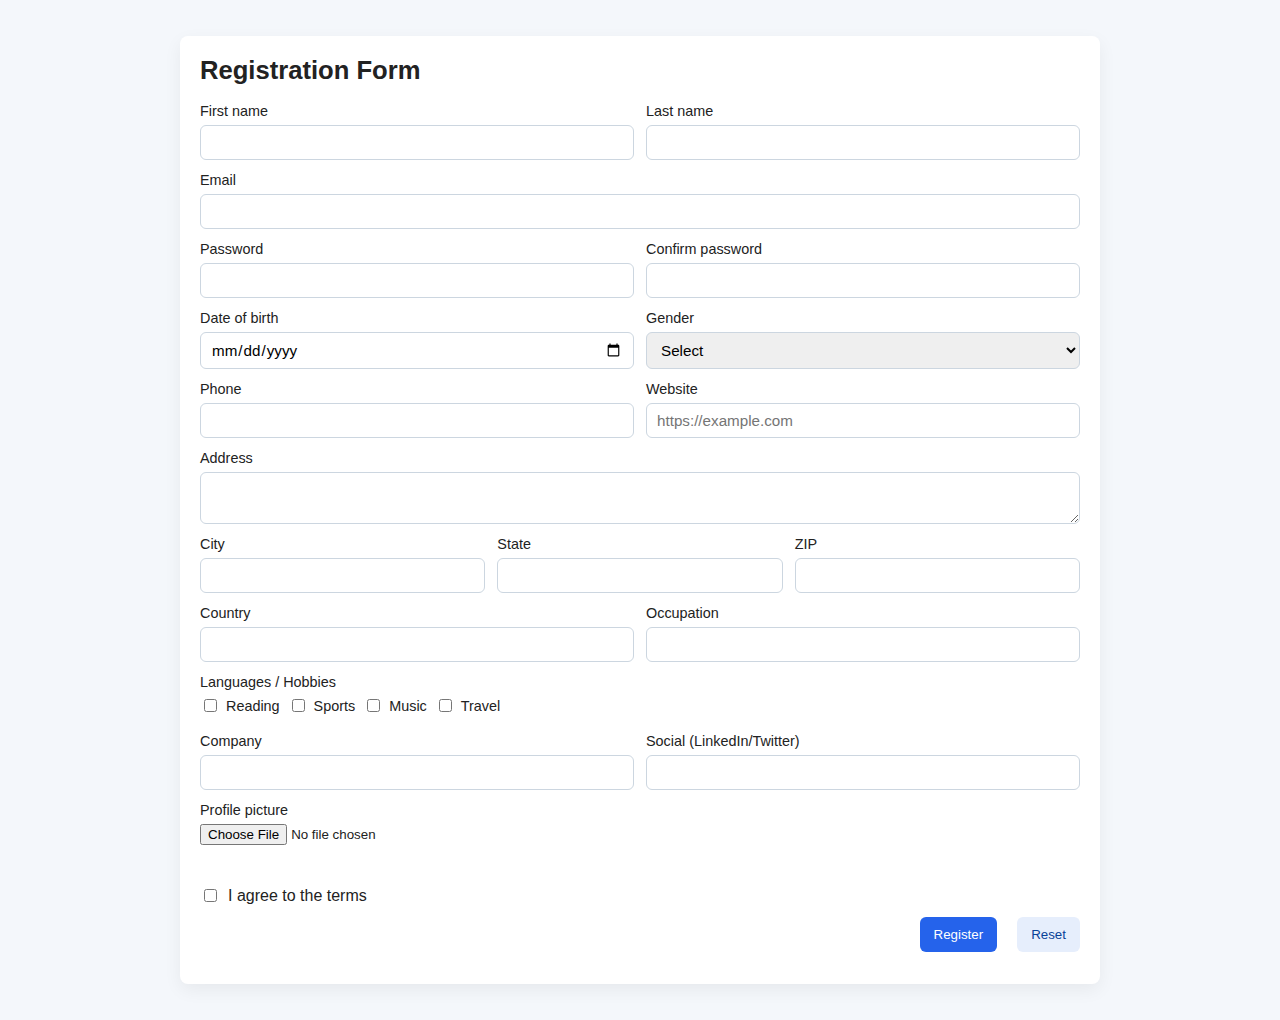
<file: index.html>
<!DOCTYPE html>
<html lang="en">
<head>
	<meta charset="utf-8" />
	<meta name="viewport" content="width=device-width,initial-scale=1" />
	<title>Registration Form</title>
	<link rel="stylesheet" href="styles.css" />
</head>
<body>
	<main class="container">
		<h1>Registration Form</h1>

		<form id="registrationForm" novalidate>
			<div class="row">
				<div class="field">
					<label for="firstName">First name</label>
					<input id="firstName" name="firstName" type="text" required />
				</div>
				<div class="field">
					<label for="lastName">Last name</label>
					<input id="lastName" name="lastName" type="text" required />
				</div>
			</div>

			<div class="row">
				<div class="field full">
					<label for="email">Email</label>
					<input id="email" name="email" type="email" required />
				</div>
			</div>

			<div class="row">
				<div class="field">
					<label for="password">Password</label>
					<input id="password" name="password" type="password" minlength="8" required />
				</div>
				<div class="field">
					<label for="confirmPassword">Confirm password</label>
					<input id="confirmPassword" name="confirmPassword" type="password" minlength="8" required />
				</div>
			</div>

			<div class="row">
				<div class="field">
					<label for="dob">Date of birth</label>
					<input id="dob" name="dob" type="date" required />
				</div>
				<div class="field">
					<label for="gender">Gender</label>
					<select id="gender" name="gender" required>
						<option value="">Select</option>
						<option>Male</option>
						<option>Female</option>
						<option>Other</option>
						<option>Prefer not to say</option>
					</select>
				</div>
			</div>

			<div class="row">
				<div class="field">
					<label for="phone">Phone</label>
					<input id="phone" name="phone" type="tel" pattern="[0-9+\- ()]{7,20}" required />
				</div>
				<div class="field">
					<label for="website">Website</label>
					<input id="website" name="website" type="url" placeholder="https://example.com" />
				</div>
			</div>

			<div class="row">
				<div class="field full">
					<label for="address">Address</label>
					<textarea id="address" name="address" rows="2"></textarea>
				</div>
			</div>

			<div class="row">
				<div class="field">
					<label for="city">City</label>
					<input id="city" name="city" type="text" />
				</div>
				<div class="field">
					<label for="state">State</label>
					<input id="state" name="state" type="text" />
				</div>
				<div class="field">
					<label for="zip">ZIP</label>
					<input id="zip" name="zip" type="text" pattern="[0-9A-Za-z -]{3,10}" />
				</div>
			</div>

			<div class="row">
				<div class="field">
					<label for="country">Country</label>
					<input id="country" name="country" type="text" />
				</div>
				<div class="field">
					<label for="occupation">Occupation</label>
					<input id="occupation" name="occupation" type="text" />
				</div>
			</div>

			<div class="row">
				<div class="field full">
					<label>Languages / Hobbies</label>
					<div class="checkboxes">
						<label><input type="checkbox" name="hobby" value="Reading" /> Reading</label>
						<label><input type="checkbox" name="hobby" value="Sports" /> Sports</label>
						<label><input type="checkbox" name="hobby" value="Music" /> Music</label>
						<label><input type="checkbox" name="hobby" value="Travel" /> Travel</label>
					</div>
				</div>
			</div>

			<div class="row">
				<div class="field">
					<label for="company">Company</label>
					<input id="company" name="company" type="text" />
				</div>

				<div class="field">
					<label for="social">Social (LinkedIn/Twitter)</label>
					<input id="social" name="social" type="url" />
				</div>
			</div>

			<div class="row">
				<div class="field">
					<label for="profilePic">Profile picture</label>
					<input id="profilePic" name="profilePic" type="file" accept="image/*" />
				</div>
				<div class="field imagePreview" id="imagePreview"></div>
			</div>

			<div class="row">
				<label class="terms"><input id="terms" name="terms" type="checkbox" required /> I agree to the terms</label>
			</div>

			<div class="row actions">
				<button type="submit">Register</button>
				<button type="reset" class="btn-secondary">Reset</button>
			</div>
		</form>

		<section id="summary" class="summary hidden">
			<h2>Submitted Details</h2>
			<div id="summaryCard" class="card"></div>
		</section>
	</main>

	<script src="form-using.js"></script>
</body>
</html>
</file>
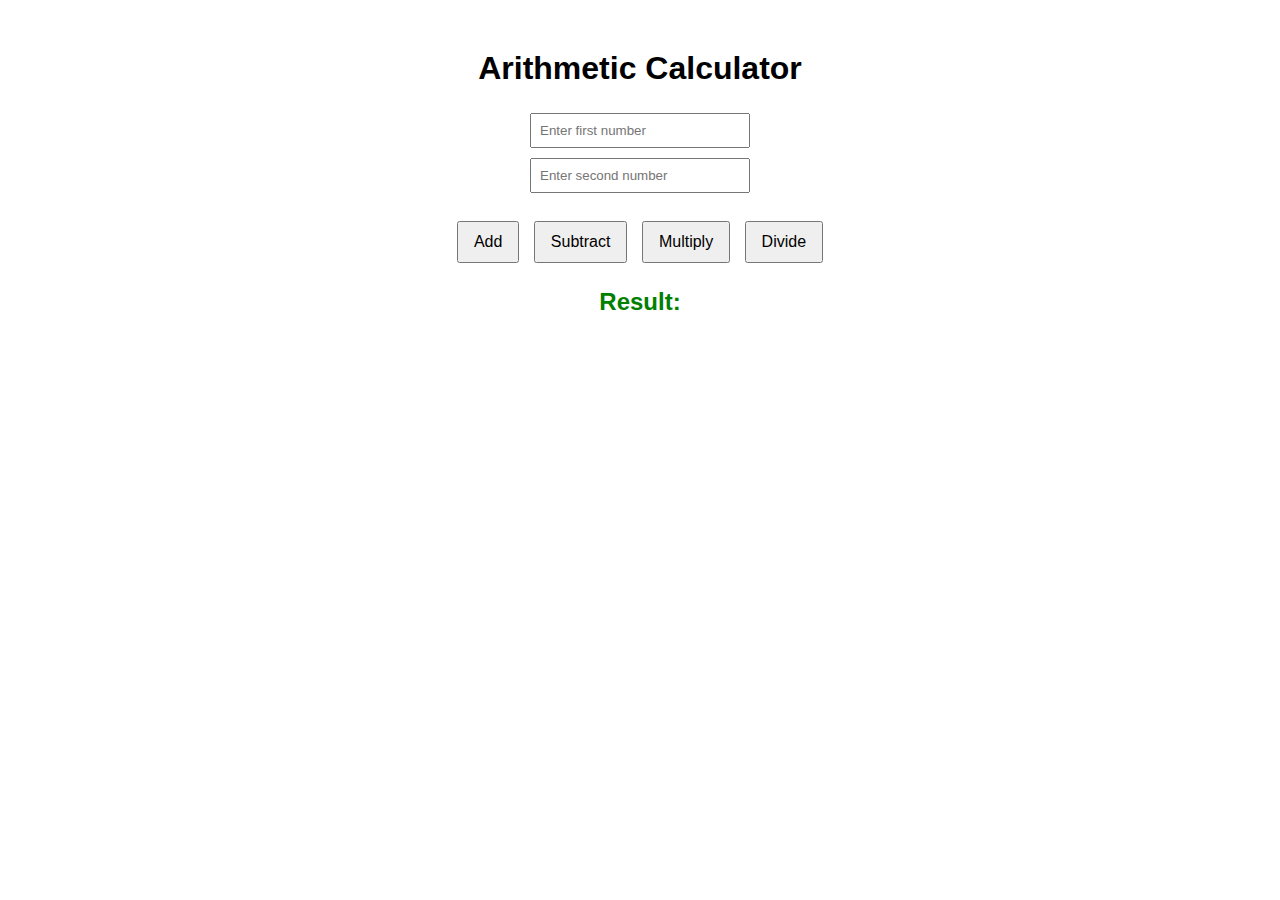
<file: cal.html>
<!DOCTYPE html>
<html>
<head>
    <title>Simple Calculator</title>
    <style>
        body {
            font-family: Arial;
            text-align: center;
            margin-top: 50px;
        }
        input {
            padding: 8px;
            margin: 5px;
            width: 200px;
        }
        button {
            padding: 10px 15px;
            margin: 5px;
            font-size: 16px;
            cursor: pointer;
        }
        h2 {
            color: green;
        }
    </style>
</head>
<body>

    <h1>Arithmetic Calculator</h1>

    <input type="number" id="num1" placeholder="Enter first number"><br>
    <input type="number" id="num2" placeholder="Enter second number"><br><br>

    <button onclick="add()">Add</button>
    <button onclick="sub()">Subtract</button>
    <button onclick="mul()">Multiply</button>
    <button onclick="div()">Divide</button>

    <h2 id="result">Result: </h2>

    <script>
        function getValues() {
            let a = Number(document.getElementById("num1").value);
            let b = Number(document.getElementById("num2").value);
            return { a, b };
        }

        function add() {
            let { a, b } = getValues();
            document.getElementById("result").innerText = "Result: " + (a + b);
        }

        function sub() {
            let { a, b } = getValues();
            document.getElementById("result").innerText = "Result: " + (a - b);
        }

        function mul() {
            let { a, b } = getValues();
            document.getElementById("result").innerText = "Result: " + (a * b);
        }

        function div() {
            let { a, b } = getValues();
            if (b === 0) {
                document.getElementById("result").innerText = "Cannot divide by zero!";
            } else {
                document.getElementById("result").innerText = "Result: " + (a / b);
            }
        }
    </script>

</body>
</html>
</file>
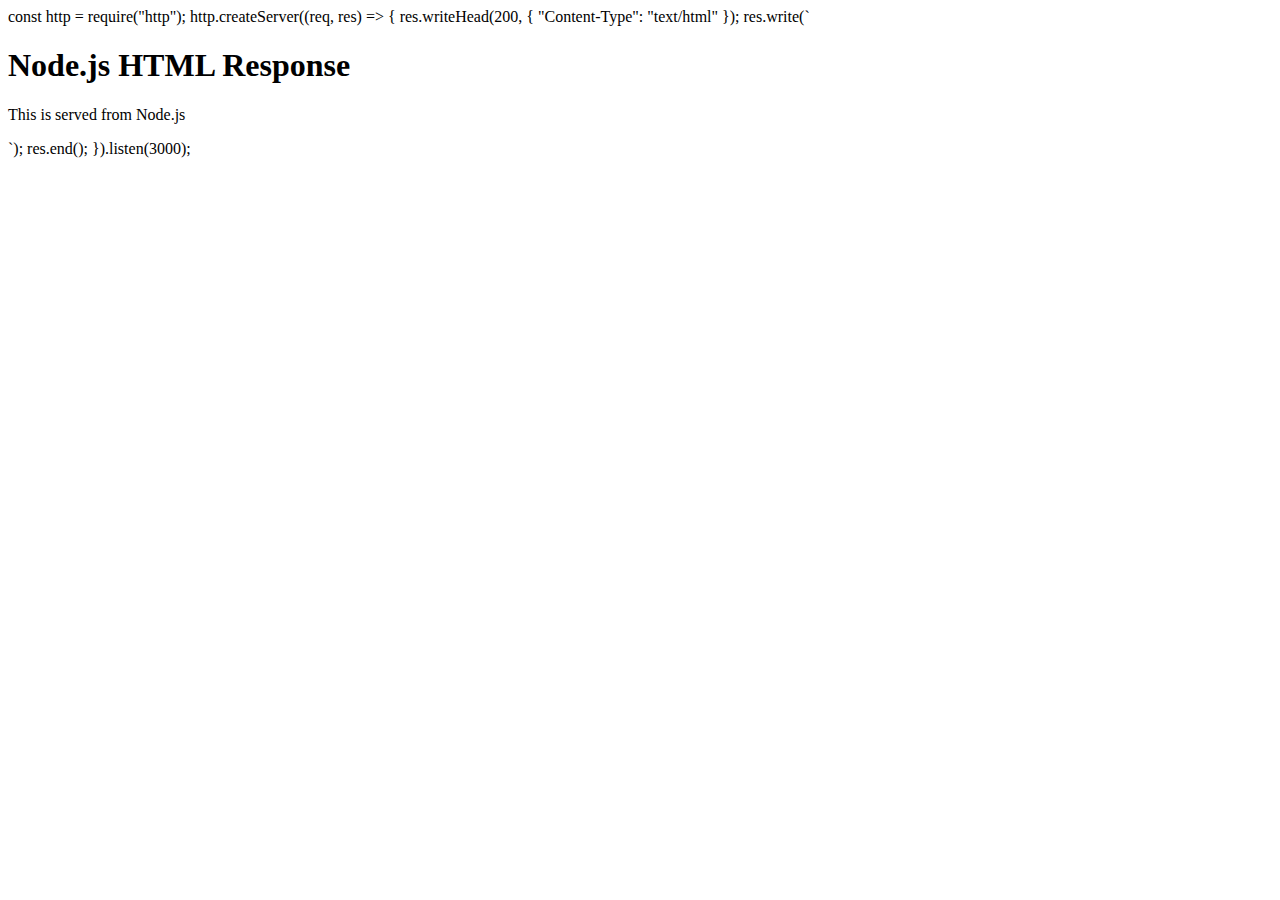
<file: htmlresponse.html>
const http = require("http");
http.createServer((req, res) => {
res.writeHead(200, { "Content-Type": "text/html" });
res.write(`
<html>
<body>
<h1>Node.js HTML Response</h1>
<p>This is served from Node.js</p>
</body>
</html>
`);
res.end();
}).listen(3000);
</file>
<file: styles.css>
*{box-sizing:border-box;font-family:Arial,Helvetica,sans-serif}
body{margin:0;background:#f4f7fb;color:#222}
.container{max-width:920px;margin:36px auto;padding:20px;background:#fff;border-radius:8px;box-shadow:0 6px 18px rgba(0,0,0,.06)}
h1{margin:0 0 18px;font-size:1.6rem}
form{display:block}
.row{display:flex;gap:12px;margin-bottom:12px;flex-wrap:wrap}
.field{flex:1;min-width:180px;display:flex;flex-direction:column}
.field.full{flex-basis:100%}
.field label{font-size:.9rem;margin-bottom:6px}
.field input[type=text],.field input[type=email],.field input[type=password],.field input[type=tel],.field input[type=url],.field input[type=date],.field textarea,.field select{padding:8px 10px;border:1px solid #ccd6e0;border-radius:6px;font-size:0.95rem}
.checkboxess, .checkboxes{display:flex;gap:8px;flex-wrap:wrap}
.checkboxes label{display:flex;align-items:center;gap:6px}
.actions{justify-content:flex-end}
button{background:#2563eb;color:#fff;border:0;padding:10px 14px;border-radius:6px;cursor:pointer}
.btn-secondary{background:#e6eefc;color:#084298;margin-left:8px}
.terms{display:flex;align-items:center;gap:8px}
.summary{margin-top:20px}
.hidden{display:none}
.card{padding:12px;border-radius:6px;border:1px solid #e6eefc;background:linear-gradient(180deg,#fff,#fbfdff)}
#imagePreview{min-height:72px;display:flex;align-items:center;justify-content:center}
#imagePreview img{max-width:120px;border-radius:50%;object-fit:cover;border:2px solid #e9f0ff}
@media (max-width:640px){.row{flex-direction:column}.actions{justify-content:stretch}button{width:100%}.btn-secondary{margin-left:0}}
</file>
